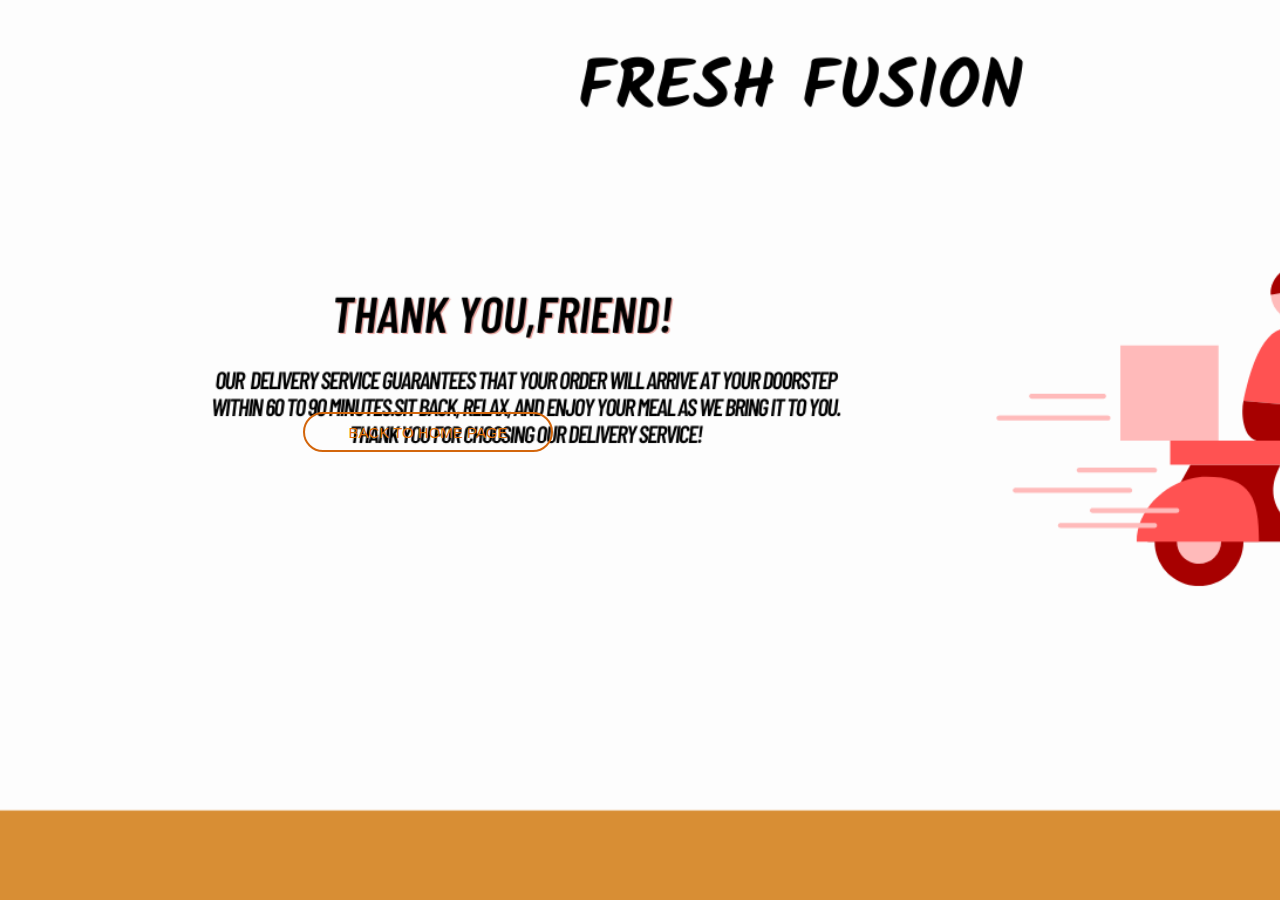
<file: delivery.html>
<!DOCTYPE html>
<html>
<head>
    <link rel="stylesheet" href="delivery.css">
    <title> Delivery </title>
</head>
<body>
    <div class="menu">
        <br><br><br><br><br><br><br><br>
        <a href="freshfusion.html"><button>Back to home page</button></a>
        <br><br><br><br><br><br>
    </div>
</body>
</html>
</file>
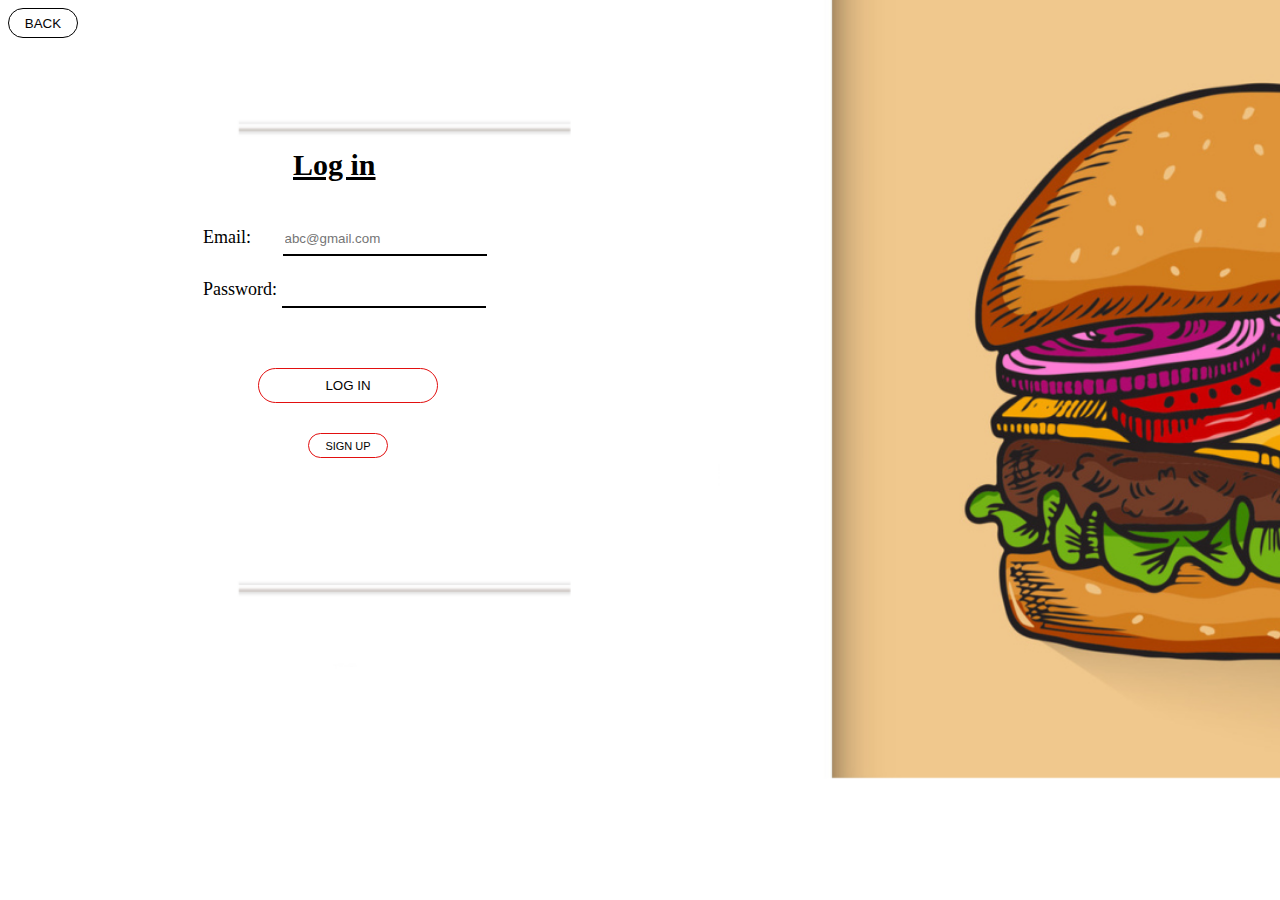
<file: loginform.html>
<!DOCTYPE html>
<html>
<head>
    <link rel="stylesheet" href="loginform.css">
    <title>Log in/Sign up</title>
</head>
<body>
    <form action="freshfusion.html">
        <div class="back">
            <button type="submit"> back </button>
        </div>
    </form>
    <div class="loginin">
    <h2>Log in</h2>
    </div>
    <form action="freshfusion.html">
        <div class="inform">
        <p>Email: &nbsp; &nbsp; &nbsp; <input type="email" placeholder="abc@gmail.com" name="email" id="Email" required></p>
        <p>Password: <input type="password" required></p>
        </div>
        <div class="login">
            <button type="submit"> Log in</button></a>
        </div>
    </form>
    <form action="signinform.html">
        <div class="sign">
            <button type="submit"> Sign up</button>
       </div>
    </form>
</body>
</html>
</file>
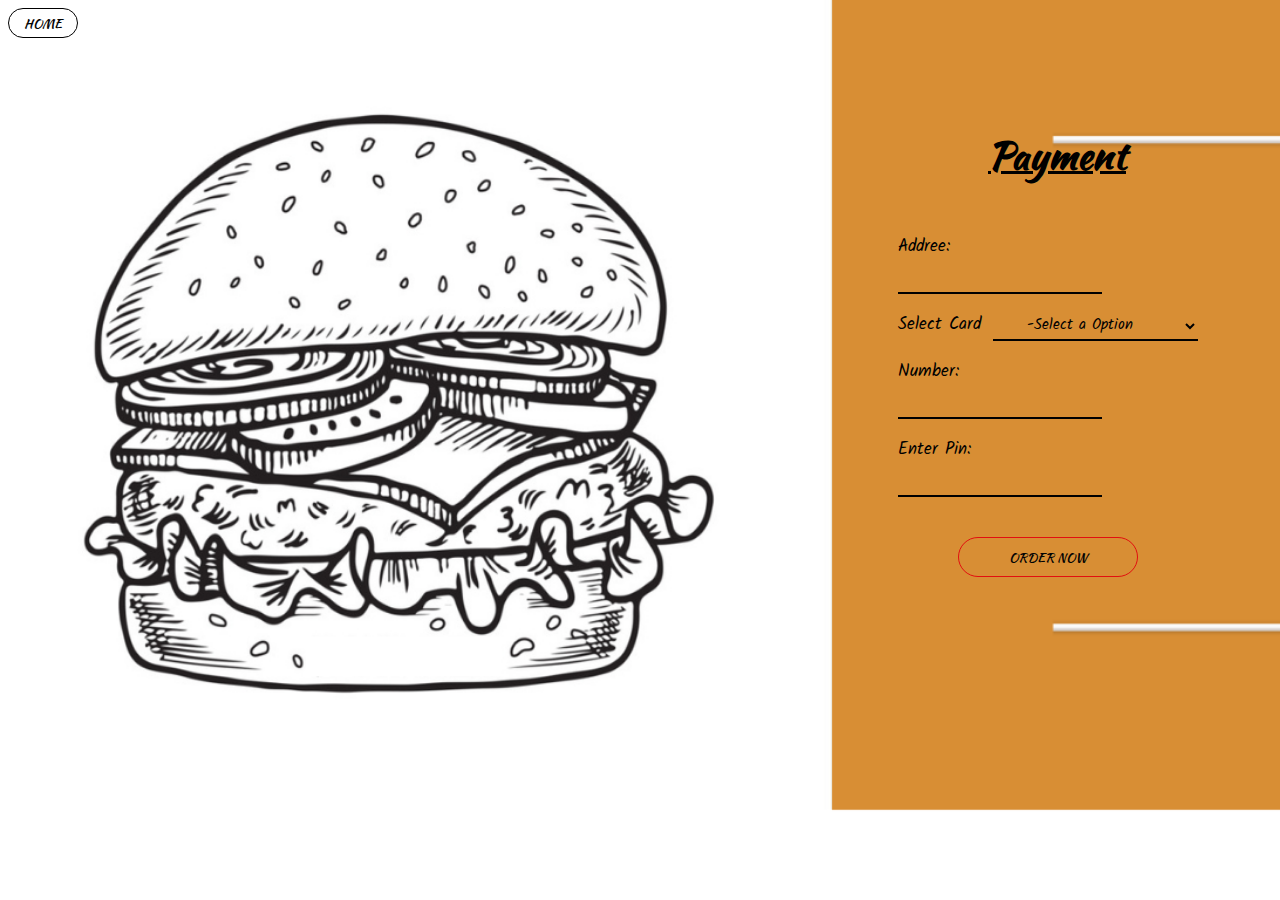
<file: orderform.html>
<!DOCTYPE html>
<html>
<head>
    <link rel="stylesheet" href="order.css">
    <link href="https://fonts.googleapis.com/css2?family=Kalam&display=swap" rel="stylesheet">
    <link href="https://fonts.googleapis.com/css2?family=Kalam&family=Kaushan+Script&display=swap" rel="stylesheet">
    <title> Payment </title>
</head>
<body>
    <form action="freshfusion.html">
    <div class="back">
        <button type="submit"> home </button>
    </div>
    </form>
    <form action="delivery.html">
        <div class="payment">
           <h2>Payment</h2>
        </div>
        <div class="data">
        <p>Addree: &nbsp;&nbsp;&nbsp;&nbsp;&nbsp;<input type="text" required></p>
        <p> Select Card
            <select name="Card type" id="card type" required>
                <option >&nbsp;&nbsp;&nbsp;&nbsp;&nbsp;-Select a Option</option>
                <option >visa</option>
                <option >easypaisa</option>
                <option >jazzcash</option>
                <option >Sadpay</option>
                <option >Nayapay</option>
            </select>
        </p>
        <p>Number: &nbsp;&nbsp;&nbsp;&nbsp;&nbsp;<input type="text" required></p>
        <p>Enter Pin: &nbsp;&nbsp;<input type="password" required></p>
        </div>
        <div class="button">
        <button type="submit"> Order Now</button>
        </div>

    </form>
    
</body>
</html>
</file>
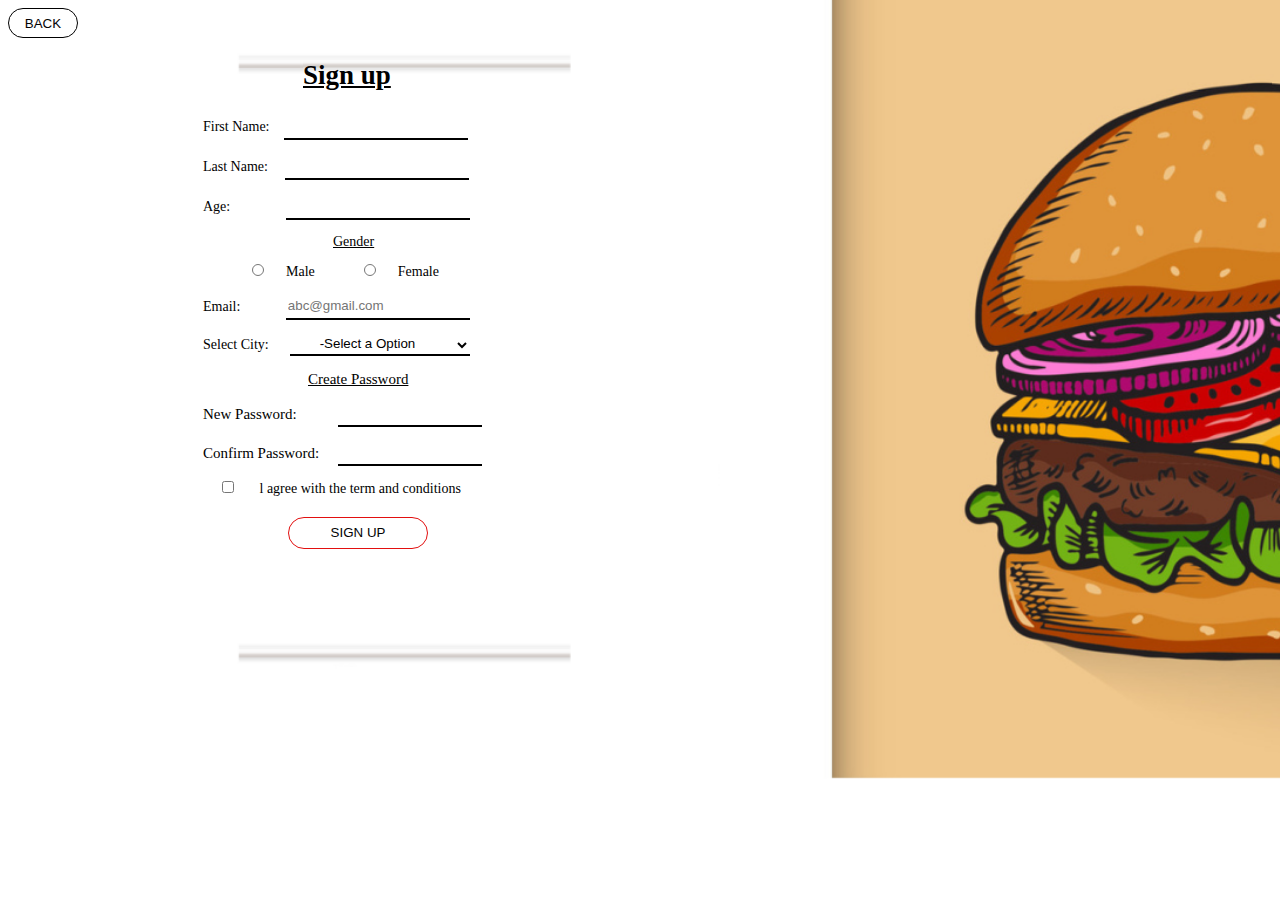
<file: signinform.html>
<!DOCTYPE html>
<html>
<head>
    <link rel="stylesheet" href="signinfornm.css">
    <link rel="stylesheet" href="https://cdnjs.cloudflare.com/ajax/libs/font-awesome/6.2.1/css/all.min.css">
    <link href="https://fonts.googleapis.com/css2?family=Kalam&display=swap" rel="stylesheet">
    <link href="https://fonts.googleapis.com/css2?family=Kalam&family=Kaushan+Script&display=swap" rel="stylesheet">
    <title>Log in/Sign up</title>
</head>
<body>
    <form action="loginform.html">
        <div class="back">
            <button type="submit"> back </button>
        </div>
    </form>
    <div class="signup">
    <h2>Sign up</h2>
    </div>
    <form action="freshfusion.html">
        <div class="inform">
        <p>First Name: &nbsp;&nbsp;  <input type="text" required></p>
        <p>Last Name:&nbsp;&nbsp;&nbsp;&nbsp; <input type="text" required></p>
        <p>Age:&nbsp;&nbsp;&nbsp;&nbsp;&nbsp;&nbsp;&nbsp;&nbsp;&nbsp;&nbsp;&nbsp;&nbsp;&nbsp;&nbsp;&nbsp;  <input type="number" required></p>
        <div class="gender"><p>Gender</p></div>
        <div class="radio"><input type="radio" name="gender">Male<input type="radio" name="gender">Female</div>
        <p>Email:&nbsp; &nbsp;&nbsp;&nbsp;&nbsp;&nbsp;&nbsp;&nbsp;&nbsp;&nbsp;&nbsp;&nbsp;<input type="email" placeholder="abc@gmail.com" name="email" id="Email" required></p>
        <p>
            Select City:&nbsp;&nbsp;&nbsp;&nbsp;&nbsp;
            <select name="Select City" id="Select City" required>
                <option >&nbsp;&nbsp;&nbsp;&nbsp;&nbsp;&nbsp;&nbsp;-Select a Option</option>
                <option >Lahore</option>
                <option >Karachi</option>
                <option >Sialkot</option>
                <option >Sargoda</option>
                <option >Rawaloindi</option>
                <option >Okara</option>
            </select>
        </p>
        <div class="passwordheading">
            <p>Create Password</p>
        </div>
        <div class="password">
            <p>New Password: &nbsp;&nbsp;&nbsp;&nbsp;&nbsp;&nbsp;&nbsp;&nbsp;&nbsp;&nbsp;<input type="password" required></p>
            <p>Confirm Password: &nbsp;&nbsp;&nbsp; <input type="password" required></p>  
        </div>
        <div class="checkbox"><input type="checkbox" required> l agree with the term and conditions </div>
        </div>
        <div class="sign">
           <button type="submit"> Sign up</button>
        </div>
    </form>
</body>
</html>
</file>
<file: delivery.css>
*{
    background-image: url("freeDelivery.png");
    background-attachment:fixed;
    background-repeat: no-repeat;
    background-size:cover;
}
.menu button{
    margin-top: 260px;
    margin-left: 295px;
    height: 40px;
    width: 250px;
    font-size: 15px;
    text-transform: uppercase;
    background: transparent;
    color: rgb(223, 112, 8);
    border: 2px solid #d3660c;
    cursor: pointer;
    border-radius: 100px;
    
}
.menu button:hover{
    transition: 0.4s;
    background-color: #d3660c;
    color: #fcfcfc;
}
</file>
<file: loginform.css>
*{
    background-image: url(loginn.png);
    background-attachment:fixed;
    background-repeat: no-repeat;
    background-size:cover;
}
.loginin{
    font-size: 20px;
    margin-top: 110px;
    margin-left: 285px;
    text-decoration: underline;
}
.inform{
    font-size: 18px;
    margin-top: 40px;
    margin-left: 195px;
}
.login{
    margin-top: 60px;
    margin-left: 250px;
}
.sign{
    margin-top: 30px;
    margin-left: 300px;
}
input{
    position:static;
    height:30px;
    width: 200px;
    background: transparent;
    border: none;
    border-bottom: 2px solid #000000;
}
.login button{
    height: 35px;
    width: 180px;
    text-transform: uppercase;
    border: none;
    background: transparent;
    color: rgb(3, 3, 3);
    border: 1px solid #e20f0f;
    cursor: pointer;
    border-radius: 100px;
}
.login button:hover{
    transition: 0.1s;
    background-color: #f19e22;
    color: #ffffff;
}
.sign button{
    font-size: 11px;
    height: 25px;
    width: 80px;
    text-transform: uppercase;
    border: none;
    background: transparent;
    color: rgb(3, 3, 3);
    border: 1px solid #e20f0f;
    cursor: pointer;
    border-radius: 100px;

}
.sign button:hover{
    transition: 0.1s;
    background-color: #e20101;
    color: #ffffff;
}
.back button{
    height: 30px;
    width: 70px;
    text-transform: uppercase;
    border: none;
    background: transparent;
    color: rgb(3, 3, 3);
    border: 1px solid black;
    cursor: pointer;
    border-radius: 100px;
}
button a{
    font-size: 13px;
    text-decoration: none;
    color: #000000;
}
.back button:hover{
    transition: 0.1s;
    background-color: #f19e22;
    color: #ffffff;
}
</file>
<file: order.css>
*{
    background-image: url(order1.png);
    background-attachment:fixed;
    background-repeat: no-repeat;
    background-size:cover;
}
.payment{
    font-family: Kaushan Script;
    font-size: 25px;
    margin-top: 90px;
    margin-left: 980px;
    text-decoration: underline;
}
input{
    margin-right: 100px;
    font-family: kalam;
    font-size: 15px;
    height:30px;
    width: 200px;
    background: transparent;
    border: none;
    border-bottom: 2px solid #000000;
}
select{
    margin-left: 5px;
    font-family: kalam;
    font-size: 15px;
    height:30px;
    width: 205px;
    background: transparent;
    border: none;
    border-bottom: 2px solid #000000;

}
.data{
    font-family: kalam;
    font-size: 17px;
    margin-top: 50px;
    margin-left: 890px;
}
button{
    font-family: Kaushan Script;
    height: 40px;
    width: 180px;
    text-transform: uppercase;
    border: none;
    background: transparent;
    color: rgb(3, 3, 3);
    border: 1px solid #e20f0f;
    cursor: pointer;
    border-radius: 100px;
}
.button{
    margin-left: 950px;
    margin-top: 40px;
}
button:hover{
    transition: 0.1s;
    background-color: #da0808;
    color: #ffffff;
}
.back button{
    height: 30px;
    width: 70px;
    text-transform: uppercase;
    border: none;
    background: transparent;
    color: rgb(3, 3, 3);
    border: 1px solid black;
    cursor: pointer;
    border-radius: 100px;
}
button a{
    font-size: 13px;
    text-decoration: none;
    color: #000000;
}
.back button:hover{
    transition: 0.1s;
    background-color: #f19e22;
    color: #ffffff;
}
</file>
<file: signinfornm.css>
*{
    background-image: url(sign1.png);
    background-attachment:fixed;
    background-repeat: no-repeat;
    background-size:cover;
}
.signup{
    font-size: 18px;
    margin-top: 20px;
    margin-left: 295px;
    text-decoration: underline;
}
.inform{
    font-size: 14px;
    margin-top: 0px;
    margin-left: 195px;
}
.sign{
    font-size: 10px;
    margin-top: 20px;
    margin-left: 280px;
}
button{
    height: 32px;
    width: 140px;
    text-transform: uppercase;
    border: none;
    background: transparent;
    color: rgb(3, 3, 3);
    border: 1px solid #e20f0f;
    cursor: pointer;
    border-radius: 100px;
}
button:hover{
    transition: 0.1s;
    background-color: #f19e22;
    color: #ffffff;
}
input{
    position:static;
    height:22px;
    width: 180px;
    background: transparent;
    border: none;
    border-bottom: 2px solid #000000;
}
.password{
    font-size: 15px;
}
.password input{

    height:20px;
    width: 140px
}
.passwordheading{
    font-size: 15px;
    text-decoration: underline;
    margin-left: 105PX;
}
.gender{
    text-decoration: underline;
    margin-left: 130px;
}
.radio input{
    margin-top: 0%;
    margin-left: 30px;
    height:12px;
    width: 50px;

}
select{
    height:22px;
    width: 180px;
    background: transparent;
    border: none;
    border-bottom: 2px solid #000000;

}
.createpass{
    margin-top: 25px;
    margin-left: 100px;
    text-decoration: underline;
}
.back button{
    height: 30px;
    width: 70px;
    text-transform: uppercase;
    border: none;
    background: transparent;
    color: rgb(3, 3, 3);
    border: 1px solid black;
    cursor: pointer;
    border-radius: 100px;
}
button a{
    font-size: 13px;
    text-decoration: none;
    color: #000000;
}
.back button:hover{
    transition: 0.1s;
    background-color: #f19e22;
    color: #ffffff;
}
.checkbox input{
    margin-top: 0%;
    margin-left: 0px;
    font-size: 10px;
    height:12px;
    width: 50px;

}
</file>
